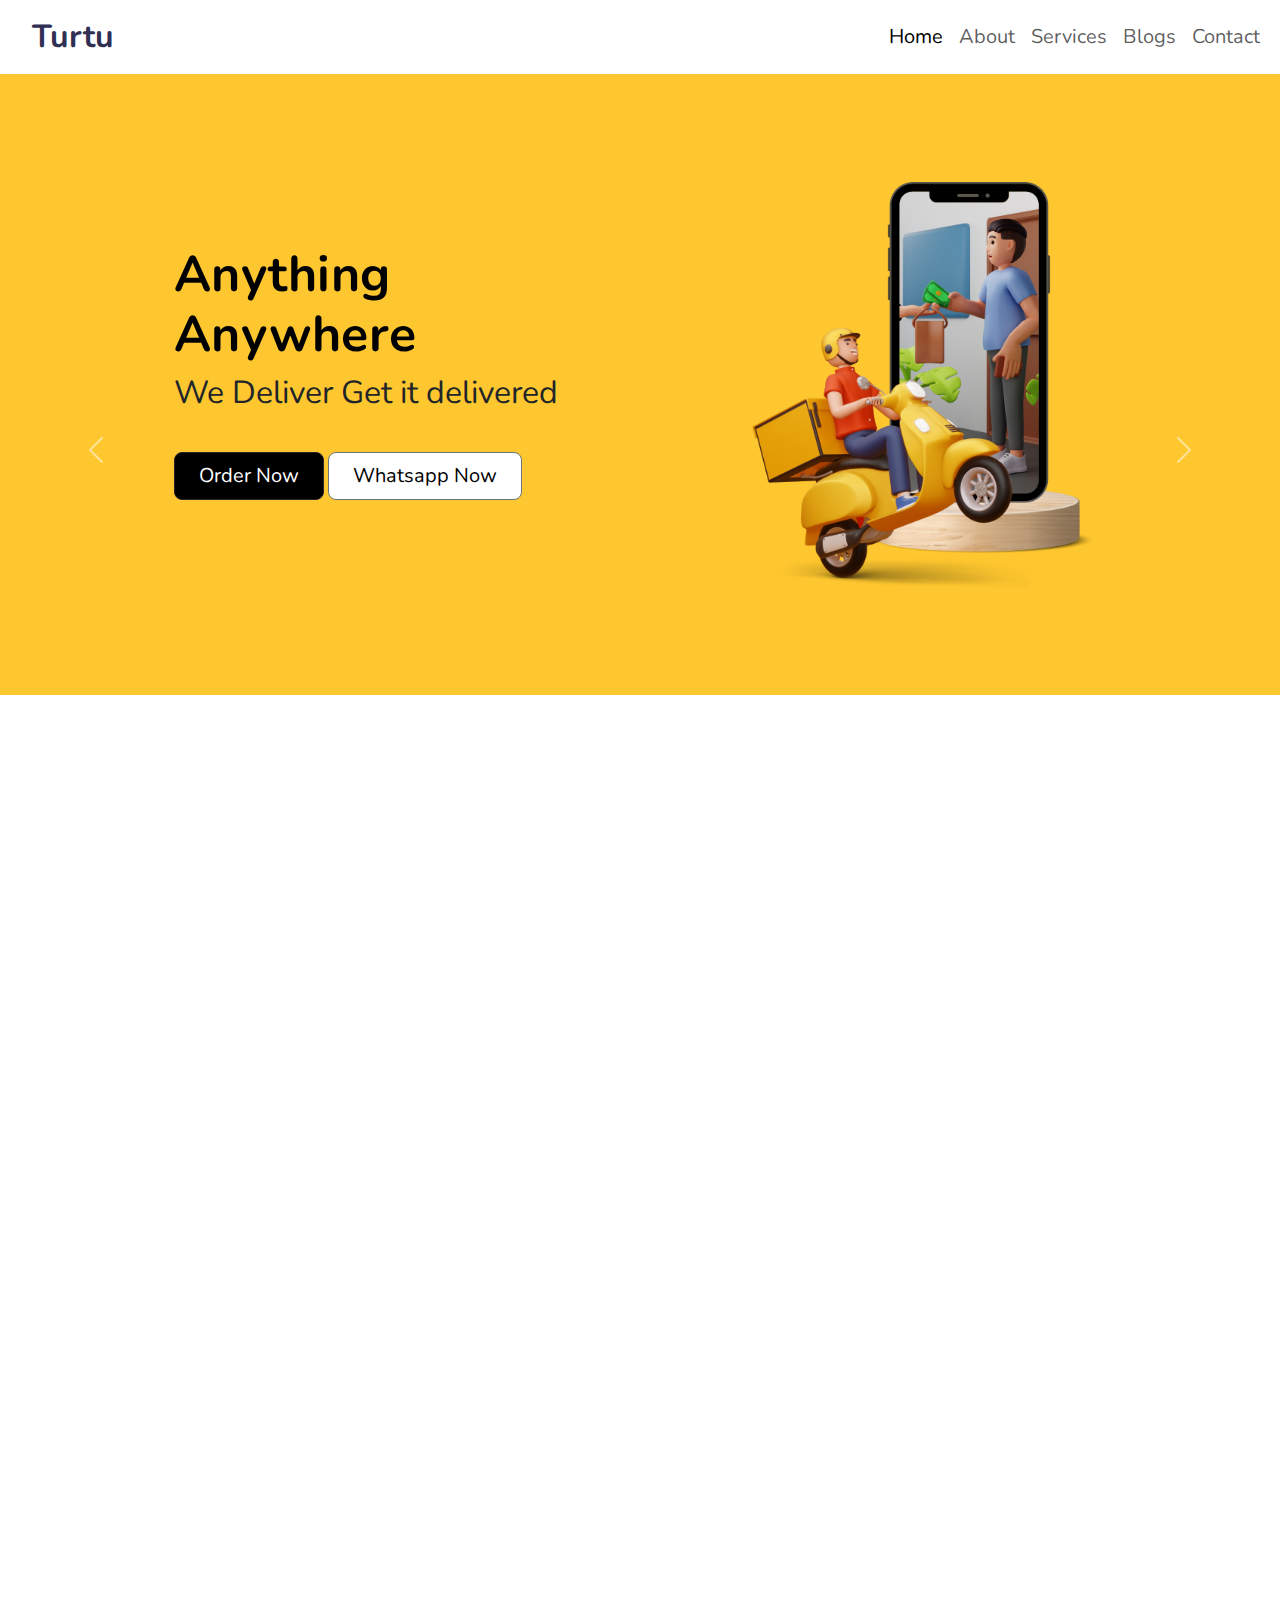
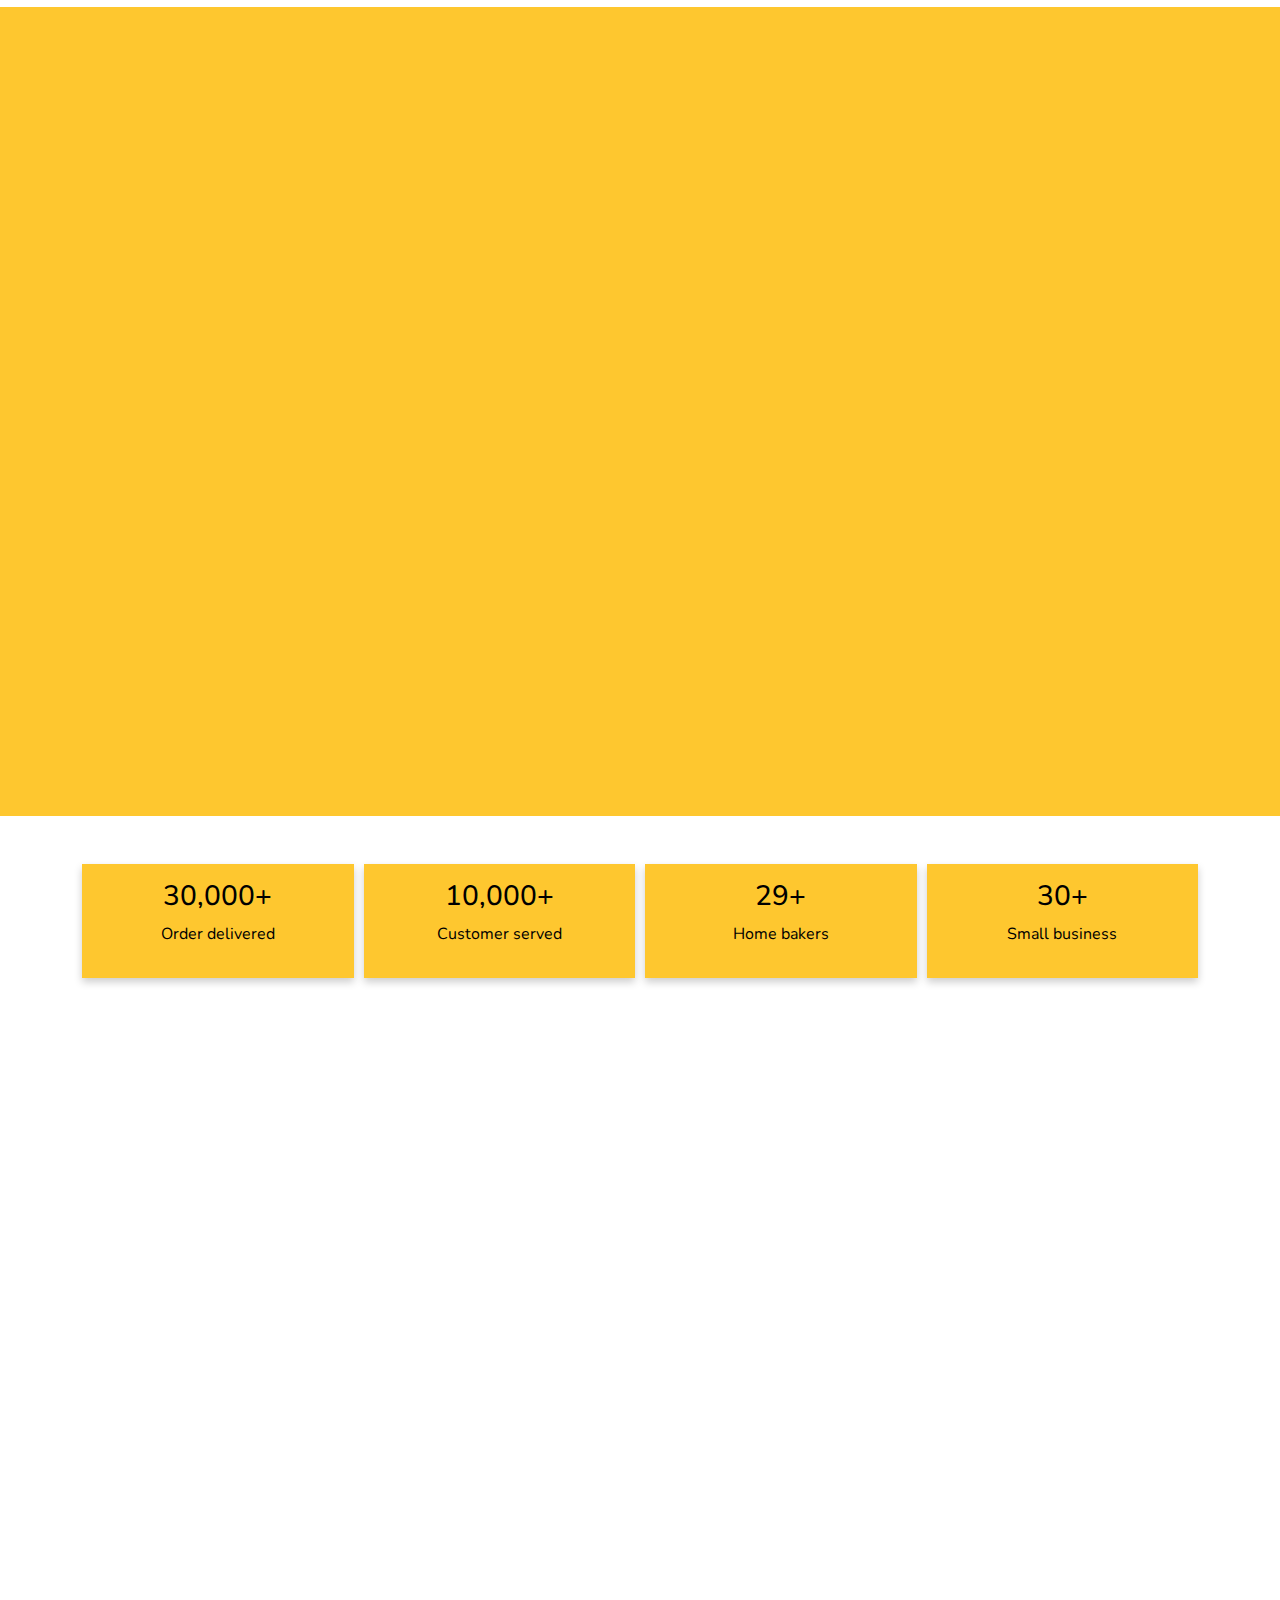
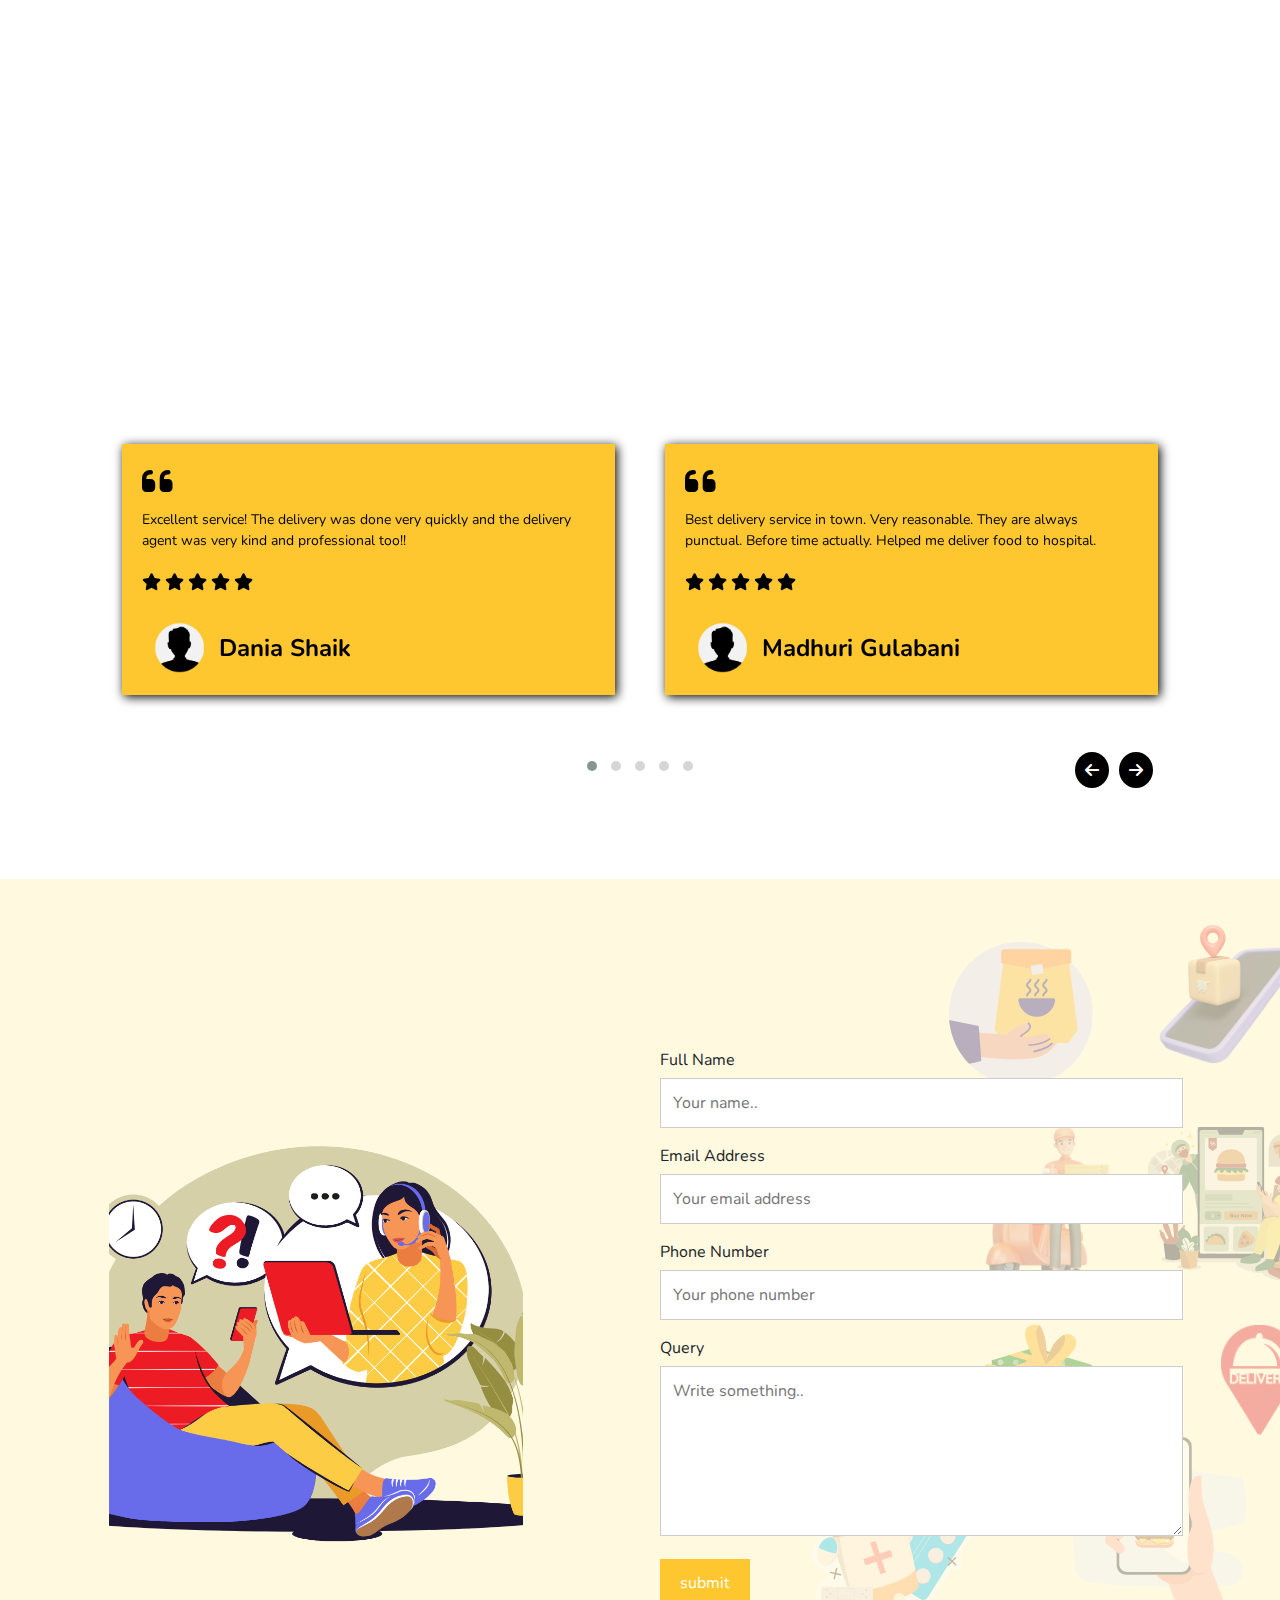
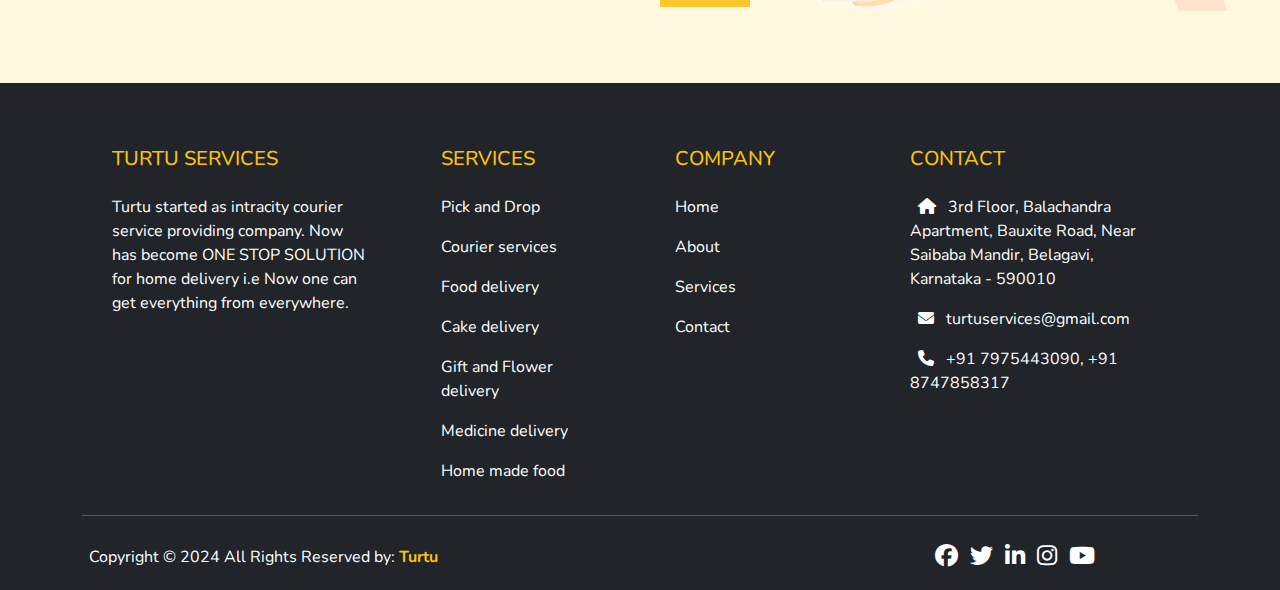
<file: index.html>
<!doctype html>
<html lang="en">

<head>
  <meta charset="utf-8">
  <meta name="viewport" content="width=device-width, initial-scale=1.0">
  <title>Turtu Services</title>
  <link href="https://cdn.jsdelivr.net/npm/bootstrap@5.3.3/dist/css/bootstrap.min.css" rel="stylesheet"
    integrity="sha384-QWTKZyjpPEjISv5WaRU9OFeRpok6YctnYmDr5pNlyT2bRjXh0JMhjY6hW+ALEwIH" crossorigin="anonymous">
  <link rel="stylesheet" href="https://cdnjs.cloudflare.com/ajax/libs/font-awesome/5.15.4/css/all.min.css"
    integrity="sha512-1ycn6IcaQQ40/MKBW2W4Rhis/DbILU74C1vSrLJxCq57o941Ym01SwNsOMqvEBFlcgUa6xLiPY/NS5R+E6ztJQ=="
    crossorigin="anonymous" referrerpolicy="no-referrer" />
  <!--font awesome-->
  <link rel="stylesheet" href="https://cdnjs.cloudflare.com/ajax/libs/font-awesome/6.5.1/css/all.min.css" />
  <!---owl carousel-->
  <link rel="stylesheet" href="https://cdnjs.cloudflare.com/ajax/libs/OwlCarousel2/2.3.4/assets/owl.carousel.min.css" />
  <link rel="stylesheet"
    href="https://cdnjs.cloudflare.com/ajax/libs/OwlCarousel2/2.3.4/assets/owl.theme.default.min.css" />

  <!--animation-->
  <link href="https://unpkg.com/aos@2.3.1/dist/aos.css" rel="stylesheet">
  <link
    rel="stylesheet"
    href="https://cdnjs.cloudflare.com/ajax/libs/animate.css/4.1.1/animate.min.css"
  />

  <link rel="stylesheet" href="./css/style.css">
</head>

<body>
  <nav class="navbar navbar-expand-lg bg-white fixed-top">

    <div class="container-fluid">
      <a class="navbar-brand fs-2 fw-bold " href="#">Turtu</a>

      <!--<a class="navbar-brand" href="#">
        <img src="./images/turtu logo.png" alt="Logo">
      </a>-->
      <button class="navbar-toggler" type="button" data-bs-toggle="collapse" data-bs-target="#navbarSupportedContent"
        aria-controls="navbarSupportedContent" aria-expanded="false" aria-label="Toggle navigation">
        <span class="navbar-toggler-icon"></span>
      </button>
      <div class="collapse navbar-collapse" id="navbarSupportedContent">
        <ul class="navbar-nav ms-auto mb-2 mb-lg-0">
          <li class="nav-item">
            <a class="nav-link active" aria-current="page"
              href="file:///E:/Practice/final%20website/index.html">Home</a>
          </li>
          <li class="nav-item">
            <a class="nav-link" href="#about">About</a>
          </li>
          <li class="nav-item">
            <a class="nav-link" href="#services">Services</a>
          </li>
          <li class="nav-item">
            <a class="nav-link" href="file:///E:/Practice/final%20website/blog.html#home">Blogs</a>
          </li>
          <li class="nav-item">
            <a class="nav-link" href="#contact">Contact</a>
          </li>
        </ul>

      </div>
    </div>
  </nav>
  <!--navbar ends-->
  <!--<section class="hero-section">
    <div class="container">
      <div class="row">
       <div class="d-flex align-items-center justify-content-center">
        <div class="col-12 col-lg-6">
          <h1 class="fw-bold pt-4">Delicious Delivered: Discover a world of flavors at your doorstep</h1>
          <p class="text-white pt-4">
            Delicious Delivered: Discover a world of flavors at your doorstep.Delicious Delivered: Discover a world of flavors at your doorstep
          </p>
          <button class="btn mt-2">Book Now</button>

        </div>
        <div class="col-12 col-lg-6">
          <div class="d-flex justify-content-end">
            <img src="./images/d1.png" class="hero-img" alt="">
          </div>

        </div>
       </div>
      </div>
    </div>


  </section>-->
  <!--carousel start-->
  <div id="home" class="carousel slide" data-bs-ride="carousel">
    <div class="carousel-indicators">
      <button type="button" data-bs-target="#carouselExampleCaptions" data-bs-slide-to="0" class="active"
        aria-current="true" aria-label="Slide 1"></button>
      <button type="button" data-bs-target="#carouselExampleCaptions" data-bs-slide-to="1"
        aria-label="Slide 2"></button>
      <button type="button" data-bs-target="#carouselExampleCaptions" data-bs-slide-to="2"
        aria-label="Slide 3"></button>
        <button type="button" data-bs-target="#carouselExampleCaptions" data-bs-slide-to="3"
        aria-label="Slide 4"></button>
    </div>
    <div class="carousel-inner">
      <div class="carousel-item active">
        <div class="hero-section">
          <div class="container">
            <div class="row">
             <div class="d-flex align-items-center justify-content-center">
              <div class="col-12 col-lg-6 ">
                <div class="first-carousel animate__animated animate__zoomIn animate_faster">
                <h1 class="fw-bold animate__animated animate__zoomIn">Anything Anywhere</h1>
                <p class="text-dark pt-2 fs-2">
                  We Deliver Get it delivered
                </p>
              
                <button type="button" class="btn btn-outline-dark btn-lg mt-3 ">Order Now</button>
                <button type="button" class="btn btn-lg btn-outline-secondary btn-lg bg-white mt-3" style="color: black;">Whatsapp Now</button>
              </div>
              </div>
              <div class="col-12 col-lg-6">
                <div class="d-flex justify-content-end animate__animated animate__zoomIn animate_faster ">
                  <img src="./images/del1.png" class="hero-img" alt="">
                </div>
      
              </div>
             </div>
            </div>
          </div>
      
      
        </div>
        <!--<img src="./images/d (8).png" class="d-block w-100" alt="...">-->
        <!--<div class="carousel-caption d-none d-md-block">
                <img src="./images/d1.png" alt="">
              <h5>First slide label</h5>
              <p>Some representative placeholder content for the first slide.</p>
            </div>-->
      </div>
      <div class="carousel-item">
        <div class="hero-section">
          <div class="container">
            <div class="row">
             <div class="d-flex align-items-center justify-content-center">
              <div class="col-12 col-lg-6">
                <div class="second-carousel animate__animated animate__zoomIn">
                <h1 class="fw-bold pt-4">Send Any documents or packages anywhere in city limits</h1>
                <!--<p class="text-white pt-4">
                  Delicious Delivered: Discover a world of flavors at your doorstep.Delicious Delivered: Discover a world of flavors at your doorstep
                </p>-->
                <button type="button" class="btn btn-outline-dark btn-lg mt-3">Order Now</button>
                <button type="button" class="btn btn-lg btn-outline-secondary btn-lg bg-white mt-3" style="color: black;">Whatsapp Now</button>
      
              </div>
            </div>
              <div class="col-12 col-lg-6">
                <div class="d-flex justify-content-end animate__animated animate__zoomIn">
                  <img src="./images/deli.png" class="hero-img" alt="" width="100%" height="490px">
                </div>
      
              </div>
            
             </div>
            </div>
          </div>
      
      
        </div>
        <!--<img src="./images/c2.png" class="d-block w-100" alt="...">-->
        <!--<div class="carousel-caption d-none d-md-block">
                <img src="./images/d2 (2).png" alt="">
              <h5>Second slide label</h5>
              <p>Some representative placeholder content for the second slide.</p>
            </div>-->
      </div>
      <div class="carousel-item">
        <div class="hero-section">
          <div class="container">
            <div class="row">
             <div class="d-flex align-items-center justify-content-center">
              <div class="col-12 col-lg-6">
                <div class="third-carousel animate__animated animate__zoomIn">
                <h1 class="fw-bold pt-4">Send Gifts and flowers to your loved ones </h1>
                <!--<p class="text-white pt-4">
                  Delicious Delivered: Discover a world of flavors at your doorstep.Delicious Delivered: Discover a world of flavors at your doorstep
                </p>-->
                <button type="button" class="btn btn-outline-dark btn-lg mt-3">Order Now</button>
                <button type="button" class="btn btn-lg btn-outline-secondary btn-lg bg-white mt-3" style="color: black;">Whatsapp Now</button>
      
              </div>
            </div>
              <div class="col-12 col-lg-6">
                <div class="d-flex justify-content-end animate__animated animate__zoomIn">
                  <img src="./images/gift1.png" class="hero-img" alt="" width="100%" height="490px">
                </div>
      
              </div>
            
             </div>
            </div>
          </div>
      
      
        </div>
        <!--<img src="./images/d (2).png" class="d-block w-100" alt="...">
        <div class="carousel-caption d-none d-md-block">

          <img src="./images/d1.png" alt="">
          <h5>Multi shop delivery</h5>
          <p>Economic and Efficient</p>
        </div>-->
      </div>
      <div class="carousel-item">
        <div class="hero-section">
          <div class="container">
            <div class="row">
             <div class="d-flex align-items-center justify-content-center">
              <div class="col-12 col-lg-6">
                <div class="second-carousel animate__animated animate__zoomIn">
                <h1 class="fw-bold pt-4">Worried about safe cake deliveries? </h1>
                <p class="text-white pt-4">
                  We are the best, safest cake deliverers Pan INDIA Book your cake delivery now 
                </p>
                <button type="button" class="btn btn-outline-dark btn-lg mt-3">Book Now</button>
                <button type="button" class="btn btn-lg btn-outline-secondary btn-lg bg-white mt-3" style="color: black;">Whatsapp Now</button>
      
              </div>
            </div>
              <div class="col-12 col-lg-6">
                <div class="d-flex justify-content-end animate__animated animate__zoomIn">
                  <img src="./images/cake1.png" class="hero-img" alt="" width="100%" height="490px">
                </div>
      
              </div>
            
             </div>
            </div>
          </div>
      
      
        </div>
        <!--<img src="./images/c2.png" class="d-block w-100" alt="...">-->
        <!--<div class="carousel-caption d-none d-md-block">
                <img src="./images/d2 (2).png" alt="">
              <h5>Second slide label</h5>
              <p>Some representative placeholder content for the second slide.</p>
            </div>-->
      </div>
    </div>
    <button class="carousel-control-prev" type="button" data-bs-target="#carouselExampleCaptions" data-bs-slide="prev">
      <span class="carousel-control-prev-icon" aria-hidden="true"></span>
      <span class="visually-hidden">Previous</span>
    </button>
    <button class="carousel-control-next" type="button" data-bs-target="#carouselExampleCaptions" data-bs-slide="next">
      <span class="carousel-control-next-icon" aria-hidden="true"></span>
      <span class="visually-hidden">Next</span>
    </button>
  </div>
  <!---carousel ends-->

  <!--about section start-->
  <section id="about" class="about_wrapper">
    <div class="row">
      <div class="col-md-12">
        <div class="section-header text-center pb-5" data-aos="fade-down">
          <h2>About Us</h2>
        </div>
      </div>
    </div>
    <div class="container">
      <div class="about" data-aos="fade-down">
      <div class="row flex-lg-row flex-column-reverse">
        <div class="col-lg-6 text-lg-start mt-4 text-middle">
          <h3>Welcome to<span> Turtu services</span></h3>
          <p>TURTU is a on-demand service tech company based out of Belagavi. Dealing with on-demand delivery,
            #Hyperlocal Delivery & last mile Delivery, Serving both B2B and B2C.</p>
          <!--<a href="#" class="main-btn mt-4">Explore</a>-->
          <div class="section-header pt-2" data-aos="fade-down">
            <div class="header">
            <h3>Who <span>We Are?</span></h3>
            </div>
            <p>Are you tired of hopping to different applications for different on-demand services? With TURTU, you can access many essential on demand services under one roof.
            </p>
          </div>
          <div class="section-header pb-5" data-aos="fade-down">
            <div class="header">
            <h3>Vision & Mission</h3>
          </div>
            <h3 style="color: rgb(255,153,0);">Vision</h3>
            <p>To be The India’s Largest on-demand Service tech Company. </p>
            <h3 style="color: rgb(255,153,0);">Mission</h3>
            <p>To provide quick, safe, Trustworthy, Reliable and Time saving essential on-demand, Hyperlocal and Last mile
              Deliveries to all tier 2&3 cities of India.
            </p>
  
          </div>

        </div>
        <div class="col-lg-6 mb-4 mb-lg-0 ps-lg-4 text-center pt-5">
          <img src="./images/a.png" class="img-fluid" alt="about">
        </div>
        
      </div>
    </div>
    </div>
  </section>
  <!--<section class="about">
    <div class="container mx-auto">
      <div class="row">
        <div class="col-md-12">
          <div class="section-header pb-5 pt-5" data-aos="fade-down">
            <div class="header">
            <h3>Who <span>We Are?</span></h3>
            </div>
            <p>Are you tired of hopping to different applications for different on-demand services? With TURTU, you can access many essential on demand services under one roof.
            </p>

          </div>
        </div>
      </div>
    </div>

  </section>
  <section class="about">
  <div class="container">
    <div class="row">
      <div class="col-md-12">
        <div class="section-header pb-5" data-aos="fade-down">
          <div class="header">
          <h3>Vision & Mission</h3>
        </div>
          <h3 style="color: rgb(255,153,0);">Vision</h3>
          <p>To be The India’s Largest on-demand Service tech Company. </p>
          <h3 style="color: rgb(255,153,0);">Mission</h3>
          <p>To provide quick, safe, Trustworthy, Reliable and Time saving essential on-demand, Hyperlocal and Last mile
            Deliveries to all tier 2&3 cities of India.
          </p>

        </div>
      </div>
    </div>
  </div>
</section>-->
  <!---about section ends-->
  <!--how it works start-->
  <div class="works">
    <div class="container">
      <div class="row">
        <div class="col-md-12">
          <div class="section-header text-center pb-5" data-aos="fade-down">
            <h2>How it works</h2>
          </div>
        </div>
      </div>
      <div class="outer-item">
        <div class="inner-item">
          <img src="./images/d (4).png" class="d-block w-100" alt="..." data-aos="zoom-in-up">
        </div>
      </div>
    </div>
  </div>

  <!---how it works ends-->
  <!--counter section-->
  <section class="counter pb-5 pt-5">
    <div class="container">
      <div class="row">
        <div class="column">
          <div class="cards">
            <h3>30,000+</h3>
            <p>Order delivered</p>
          </div>
        </div>

        <div class="column">
          <div class="cards">
            <h3>10,000+</h3>
            <p>Customer served</p>
          </div>
        </div>

        <div class="column">
          <div class="cards">
            <h3>29+</h3>
            <p>Home bakers</p>
          </div>
        </div>

        <div class="column">
          <div class="cards">
            <h3>30+</h3>
            <p>Small business</p>
          </div>
        </div>
      </div>
    </div>
  </section>
  <!---counter section ends-->
  <!----service section----->
  <section class="services pb-5" id="services">
    <div class="container">
      <div class="section-header text-center pb-5" data-aos="fade-down">
        <h2>Services</h2>
      </div>

      <div class="row">
        <div class="col-md-4 col-sm-6 col-xs-12" data-aos="fade-up-right">
          <div class="single-service text-center">
            <img src="./images/drop.png">
            <!--<i class="fab fa-facebook"></i>-->
            <h3>Pick and Drop</h3>
            <p>Send any packages or document within the city or outside the city.</p>
          </div>
        </div>
        <div class="col-md-4 col-sm-6 col-xs-12" data-aos="fade-up">
          <div class="single-service text-center">
            <img src="./images/del.png">
            <!--<i class="fab fa-facebook"></i>-->
            <h3>Courier Services</h3>
            <p>Send any packages or document within the city or outside the city.</p>
          </div>
        </div>
        <div class="col-md-4 col-sm-6 col-xs-12" data-aos="fade-up-left">
          <div class="single-service text-center">
            <img src="./images/food2.png">
            <!---<i class="fab fa-facebook"></i>-->
            <h3>Food Delivery</h3>
            <p>Now get mouth-watering, tastiest food from all the restaurants.</p>
          </div>
        </div>
        <div class="col-md-4 col-sm-6 col-xs-12" data-aos="fade-down-right" >
          <div class="single-service text-center">
            <img src="./images/cake1.png">
            <!--<i class="fab fa-facebook"></i>-->
            <h3>Cake delivery</h3>
            <p>Now get all types of customized and regular cakes home delivered safely.</p>
          </div>
        </div>
        <div class="col-md-4 col-sm-6 col-xs-12" data-aos="fade-down">
          <div class="single-service text-center">
            <img src="./images/gift.png">
            <!--<i class="fab fa-facebook"></i>-->
            <h3>Gifts And Flower</h3>
            <p>Send any packages or document within the city or outside the city.</p>
          </div>
        </div>
        <div class="col-md-4 col-sm-6 col-xs-12" data-aos="fade-down-left">
          <div class="single-service text-center">
            <img src="./images/medc.png">
            <!--<i class="fab fa-facebook"></i>-->
            <h3>Medicine Delivery</h3>
            <p>Send any packages or document within the city or outside the city.</p>
          </div>
        </div>
      </div>
    </div>
  </section>

  <!------service section--------->

  <!--testimonial section start-->
  <section class="testimonial my-5 mt-5 pb-5">
    <div class="testimonials-section">
      <header class="section-header" data-aos="fade-down">
        <h2>What customer say</h2>

      </header>
      <!--owl carousel -->
      <div class="owl-carousel owl-theme testimonial-container">
        <!--item1-->
        <div class="item testimonial-card">
          <main class="test-card-body">
            <div class="quote">
              <i class="fa fa-quote-left"></i>
              <!---<h2>message</h2>-->
            </div>
            <p>Excellent service! The delivery was done very quickly and the delivery agent was very kind and professional too!!</p>
            <div class="ratings">
              <i class="fa-solid fa-star"></i>
              <i class="fa-solid fa-star"></i>
              <i class="fa-solid fa-star"></i>
              <i class="fa-solid fa-star"></i>
              <i class="fa-solid fa-star"></i>
            </div>
            <div class="profile">
              <div class="profile-image">
                <img src="./images/profile.png">
              </div>
              <div class="profile-desc">
                <span>Dania Shaik</span>
              </div>
            </div>

          </main>

        </div>
        <!--item2-->
        <div class="item testimonial-card pd-4">
          <main class="test-card-body">
            <div class="quote">
              <i class="fa fa-quote-left"></i>
              <!--<h2>Message</h2>-->
            </div>
            <p>Best delivery service in town. Very reasonable. They are always punctual. Before time actually. Helped me deliver food to hospital.</p>
            <div class="ratings">
              <i class="fa-solid fa-star"></i>
              <i class="fa-solid fa-star"></i>
              <i class="fa-solid fa-star"></i>
              <i class="fa-solid fa-star"></i>
              <i class="fa-solid fa-star"></i>
            </div>
            <div class="profile">
              <div class="profile-image">
                <img src="./images/profile.png">
              </div>
              <div class="profile-desc">
                <span>Madhuri Gulabani</span>
              </div>
            </div>

          </main>
        </div>
        <!--item3-->
        <div class="item testimonial-card">
          <main class="test-card-body">
            <div class="quote">
              <i class="fa fa-quote-left"></i>
              <!--<h2>Awesome coding</h2>-->
            </div>
            <p>They are the best delivery service in belgaum i hav come across for my cakes and other stuff .. Also at very reasonable rates.. Very professional!</p>
            <div class="ratings">
              <i class="fa-solid fa-star"></i>
              <i class="fa-solid fa-star"></i>
              <i class="fa-solid fa-star"></i>
              <i class="fa-solid fa-star"></i>
              <i class="fa-solid fa-star"></i>
            </div>
            <div class="profile">
              <div class="profile-image">
                <img src="./images/profile.png">
              </div>
              <div class="profile-desc">
                <span>Madhuri Yardi</span>
              </div>
            </div>

          </main>
        </div>
        <!---item4-->
        <div class="item testimonial-card">
          <main class="test-card-body">
            <div class="quote">
              <i class="fa fa-quote-left"></i>
              <!--<h2>Messgae</h2>-->
            </div>
            <p>Quick response and fast delivery. I  recommend this service if you want to deliver anything you want around the city!! Very polite delivery men.</p>
            <div class="ratings">
              <i class="fa-solid fa-star"></i>
              <i class="fa-solid fa-star"></i>
              <i class="fa-solid fa-star"></i>
              <i class="fa-solid fa-star"></i>
              <i class="fa-solid fa-star"></i>
            </div>
            <div class="profile">
              <div class="profile-image">
                <img src="./images/profile.png">
              </div>
              <div class="profile-desc">
                <span>Sphoorti Sanamannavar</span>
              </div>
            </div>

          </main>

        </div>
        <!--item5-->
        <div class="item testimonial-card">
          <main class="test-card-body">
            <div class="quote">
              <i class="fa fa-quote-left"></i>
              <!--<h2>message</h2>-->
            </div>
            <p>Wonderful service. Even though I ordered from thousands of miles away from India they get my delivery done asap. Thank you you are doing a wonderful job 🎉😊</p>
            <div class="ratings">
              <i class="fa-solid fa-star"></i>
              <i class="fa-solid fa-star"></i>
              <i class="fa-solid fa-star"></i>
              <i class="fa-solid fa-star"></i>
              <i class="fa-solid fa-star"></i>
            </div>
            <div class="profile">
              <div class="profile-image">
                <img src="./images/profile.png">
              </div>
              <div class="profile-desc">
                <span>Akshay shettennavar</span>
              </div>
            </div>

          </main>

        </div>
        <!---item6-->
        <div class="item testimonial-card">
          <main class="test-card-body">
            <div class="quote">
              <i class="fa fa-quote-left"></i>
              <!--<h2>Messgae</h2>-->
            </div>
            <p>Cake was delivered intact across nearly 10kms despite of bad roads and heavy rainfall.Very professional and polite delivery executive.</p>
            <div class="ratings">
              <i class="fa-solid fa-star"></i>
              <i class="fa-solid fa-star"></i>
              <i class="fa-solid fa-star"></i>
              <i class="fa-solid fa-star"></i>
              <i class="fa-solid fa-star"></i>
            </div>
            <div class="profile">
              <div class="profile-image">
                <img src="./images/profile.png">
              </div>
              <div class="profile-desc">
                <span>Pavitra Hegde</span>
              </div>
            </div>

          </main>

        </div>
        <!---item7-->
        <div class="item testimonial-card" style="padding-bottom: 30px;">
          <main class="test-card-body">
            <div class="quote">
              <i class="fa fa-quote-left"></i>
              <!--<h2>Messgae</h2>-->
            </div>
            <p>Perfect delivery of a large cake . Happy with the service</p>
            <div class="ratings">
              <i class="fa-solid fa-star"></i>
              <i class="fa-solid fa-star"></i>
              <i class="fa-solid fa-star"></i>
              <i class="fa-solid fa-star"></i>
              <i class="fa-solid fa-star"></i>
            </div>
            <div class="profile pb-3">
              <div class="profile-image">
                <img src="./images/profile.png">
              </div>
              <div class="profile-desc">
                <span>Deepa Halapanavar</span>
              </div>
            </div>

          </main>

        </div>
        <!---item7-->
        <div class="item testimonial-card" style="padding-bottom: 30px;">
          <main class="test-card-body">
            <div class="quote">
              <i class="fa fa-quote-left"></i>
              <!--<h2>Messgae</h2>-->
            </div>
            <p>My real time experience it's very prompt, reasonable and trustworthy...👍 Go for it....</p>
            <div class="ratings">
              <i class="fa-solid fa-star"></i>
              <i class="fa-solid fa-star"></i>
              <i class="fa-solid fa-star"></i>
              <i class="fa-solid fa-star"></i>
              <i class="fa-solid fa-star"></i>
            </div>
            <div class="profile pb-3">
              <div class="profile-image">
                <img src="./images/profile.png">
              </div>
              <div class="profile-desc">
                <span>vrunda parab</span>
              </div>
            </div>

          </main>

        </div>
        <!---item7-->
        <div class="item testimonial-card" style="padding-bottom: 30px;">
          <main class="test-card-body">
            <div class="quote">
              <i class="fa fa-quote-left"></i>
              <!--<h2>Messgae</h2>-->
            </div>
            <p>It was really helpful, The service was very quite.</p>
            <div class="ratings">
              <i class="fa-solid fa-star"></i>
              <i class="fa-solid fa-star"></i>
              <i class="fa-solid fa-star"></i>
              <i class="fa-solid fa-star"></i>
              <i class="fa-solid fa-star"></i>
            </div>
            <div class="profile pb-3">
              <div class="profile-image">
                <img src="./images/profile.png">
              </div>
              <div class="profile-desc">
                <span>rashmita shetty</span>
              </div>
            </div>

          </main>

        </div>
      </div>
    </div>
      <!---owl carousel ends-->
    </div>

  </section>


  <!--testimonial section ends-->
  <!--contact section-->
  <section class="contact py-2" id="contact" style="background-image: url(./images/d\ \(5\).png);">
    <div class="container my-5">
      <div style="text-align:center" data-aos="fade-down">
        <h2>Contact Us</h2>
        <p>leave us a message:</p>
      </div>
      <div class="row">
        <div class="column">
          <img src="./images/call.png" style="width:80%;">
        </div>
        <div class="column">
          <form action="" id="form" onsubmit="return validation(this)">
            <div class="input-control">
              <label for="fname">Full Name</label>
              <input type="text" id="fname" name="name" placeholder="Your name..">
              <span id="username" class="text-danger font-weight-bold"></span>
              <div class="error"></div>

            </div>
            <div class="input-control">
              <label for="email">Email Address</label>
              <input type="email" id="email" name="Email Address" placeholder="Your email address">
              <span id="emailid" class="text-danger font-weight-bold"></span>
              <div class="error"></div>

            </div>

            <div class="input-control">
              <label for="phone number">Phone Number</label><br>
              <input type="text" id="phno" name="phone number" placeholder="Your phone number"><br>
              <div class="error"></div>
              <span id="number" class="text-danger font-weight-bold"></span>
            </div>
            <div class="input-control">

              <label for="subject">Query</label>
              <textarea id="Query" name="subject" placeholder="Write something.." style="height:170px"></textarea>
              <div class="error"></div>
              <span id="username" class="text-danger font-weight-bold"></span>
            </div>

            <input type="submit" name="submit" value="submit">
          </form>
        </div>
      </div>
    </div>
  </section>

  <!--contact section ends-->


  <!---footer-->
  <footer class="bg-dark text-white pt-5 pd-4">
    <div class="container text-md-left">
      <div class="row">
        <div class="col-md-3 col-lg-3 col-xl-3 mx-auto mt-3">

          <h5 class="text-uppercase mb-4 font-weight-bold text-warning">Turtu Services</h5>
          <p>Turtu started as intracity courier service providing company. Now has become ONE STOP SOLUTION for home
            delivery i.e Now one can get everything from everywhere.</p>



        </div>
        <div class="col-md-2 col-lg-2 col-xl-2 mx-auto mt-3">
          <h5 class="text-uppercase mb-4 font-weight-bold text-warning">Services</h5>
          <p>
            <a href="#" class="text-white" style="text-decoration: none;">Pick and Drop</a>
          </p>
          <p>
            <a href="#" class="text-white" style="text-decoration: none;">Courier services</a>
          </p>
          <p>
            <a href="#" class="text-white" style="text-decoration: none;">Food delivery</a>
          </p>
          <p>
            <a href="#" class="text-white" style="text-decoration: none;">Cake delivery</a>
          </p>
          <p>
            <a href="#" class="text-white" style="text-decoration: none;">Gift and Flower delivery</a>
          </p>
          <p>
            <a href="#" class="text-white" style="text-decoration: none;">Medicine delivery</a>
          </p>
          <p>
            <a href="#" class="text-white" style="text-decoration: none;">Home made food</a>
          </p>
        </div>

        <div class="col-md-3 col-lg-2 col-xl-2 mx-auto mt-3">
          <h5 class="text-uppercase mb-4 font-weight-bold text-warning">Company</h5>
          <p>
            <a href="#home" class="text-white" style="text-decoration: none;">Home</a>
          </p>
          <p>
            <a href="#about" class="text-white" style="text-decoration: none;">About</a>
          </p>
          <p>
            <a href="#services" class="text-white" style="text-decoration: none;">Services</a>
          </p>
          <p>
            <a href="#contact" class="text-white" style="text-decoration: none;">Contact</a>
          </p>
        </div>

        <div class="col-md-4 col-lg-3 col-xl-3 mx-auto mt-3">
          <h5 class="text-uppercase mb-4 font-weight-bold text-warning">contact</h5>
          <p>
            <i class="fas fa-home mr-3 px-2"></i> 3rd Floor, Balachandra Apartment, Bauxite Road, Near Saibaba Mandir,
            Belagavi, Karnataka - 590010
          </p>
          <p>
            <i class="fas fa-envelope mr-3 px-2"></i> turtuservices@gmail.com
          </p>
          <p>
            <i class="fas fa-phone mr-3 px-2"></i> +91 7975443090, +91 8747858317
          </p>



        </div>

      </div>
      <hr class="mb-4">
      <div class="row align-items-center">
        <div class="col-md-7 col-lg-8">
          <p>Copyright © 2024 All Rights Reserved by:
            <a href="#" style="text-decoration: none;">
              <strong class="text-warning">Turtu</strong>
            </a>
          </p>

        </div>
        <div class="col-md-5 col-lg-4">
          <div class="text-center text-d-right">
            <ul class="list-unstyled list-inline">
              <li class="list-inline-item">
                <a href="https://www.facebook.com/TURTUSERVICES" class="btn-floating btn-sm text-white"
                  style="font-size: 23px;"><i class="fab fa-facebook"></i></a>
              </li>
              <li class="list-inline-item">
                <a href="" class="btn-floating btn-sm text-white" style="font-size: 23px;"><i
                    class="fab fa-twitter"></i></a>
              </li>
              <li class="list-inline-item">
                <a href="https://www.linkedin.com/company/turtu/?viewAsMember=true"
                  class="btn-floating btn-sm text-white" style="font-size: 23px;"><i class="fab fa-linkedin-in"></i></a>
              </li>
              <li class="list-inline-item">
                <a href="https://www.instagram.com/turtubgm/" class="btn-floating btn-sm text-white"
                  style="font-size: 23px;"><i class="fab fa-instagram"></i></a>
              </li>
              <li class="list-inline-item">
                <a href="https://www.youtube.com/channel/UCCM4ACzrirC0o7ZE--QwVig"
                  class="btn-floating btn-sm text-white" style="font-size: 23px;"><i class="fab fa-youtube"></i></a>
              </li>

            </ul>
          </div>

        </div>

      </div>
  </footer>





  <script src="https://cdn.jsdelivr.net/npm/bootstrap@5.3.3/dist/js/bootstrap.bundle.min.js"
    integrity="sha384-YvpcrYf0tY3lHB60NNkmXc5s9fDVZLESaAA55NDzOxhy9GkcIdslK1eN7N6jIeHz"
    crossorigin="anonymous"></script>
  <script src="https://cdnjs.cloudflare.com/ajax/libs/jquery/3.7.1/jquery.min.js"
    integrity="sha512-v2CJ7UaYy4JwqLDIrZUI/4hqeoQieOmAZNXBeQyjo21dadnwR+8ZaIJVT8EE2iyI61OV8e6M8PP2/4hpQINQ/g=="
    crossorigin="anonymous" referrerpolicy="no-referrer"></script>
  <!---jquery-->
  <script src="https://cdnjs.cloudflare.com/ajax/libs/jquery/3.7.1/jquery.min.js"></script>
  <!---owl carousel-->
  <script src="https://cdnjs.cloudflare.com/ajax/libs/OwlCarousel2/2.3.4/owl.carousel.min.js"></script>
  <!---link to custom script-->
  <script type="text/javascript" src="script.js"></script>

  <!--animation-->
  <script src="https://unpkg.com/aos@2.3.1/dist/aos.js"></script>
  <script>
    AOS.init();
  </script>
  <!--<script src="./validation.js"></script>-->
  <script type="text/javascript">
    function validation() {
      var user = document.getElementById('fname').value;
      var phno = document.getElementById('phno').value;
      var email = document.getElementById('email').value;
      if (user == "") {
        document.getElementById('username').innerHTML = "username is required";
        return false;
      }
      if ((user.length <= 2) || (user.length > 20)) {
        document.getElementById('username').innerHTML = "username length between 2 and 20";
        return false;

      }
      if (!isNaN(user)) {
        document.getElementById('username').innerHTML = "Only characters are allowed";
        return false;

      }
      if (email == "") {
        document.getElementById('emailid').innerHTML = "email ID is required";
        return false;
      }
      if (email.indexOf('@') <= 0) {
        document.getElementById('emailid').innerHTML = "Please enter correct email address";
        return false;
      }
      if ((email.charAt(email.length - 4) != '.') && (email.charAt(email.length - 3) != '.')) {
        document.getElementById('emailid').innerHTML = "Please enter correct email address";
        return false;
      }


      if (phno == "") {
        document.getElementById('number').innerHTML = "please enter phone number";
        return false;
      }
      if (isNaN(phno)) {
        document.getElementById('number').innerHTML = "Only digits are allowed";
        return false;

      }
      if (phno.length != 10) {
        document.getElementById('number').innerHTML = "Please enter 10 digits number";
        return false;
      }
    }

  </script>



</body>

</html>
</file>
<file: css/style.css>
@import url('https://fonts.googleapis.com/css2?family=Nunito:ital,wght@0,200..1000;1,200..1000&display=swap');

*{
    margin: 0;
    padding: 0;
    box-sizing:border-box;
    font-family: "Nunito", sans-serif;

}
body{
    background: white;
}
img{
    width: 60px;
    height: 60px;
    padding: 2px;
    margin-left: 10px;
}
.nav-link{
    font-size: 20px;
}
.navbar-brand {
  padding-left: 20px;
  color: rgb(48, 48, 84);
}/*carousel*/
.carousel-item{
    height: 100vh;
    min-height: 300px;
}
/*.carousel-item img{
    width: 100%;
    height: 100vh;

}*/
.section-padding{
    padding: 50px 0;
}
.first-carousel {
  margin-left: 85px;

}
.second-carousel {
  margin-left: 85px;

}
.third-carousel {
  margin-left: 85px;

}
.first-carousel h1{
  font-size: 50px; 
}
.second-carousel h1{
  font-size: 40px; 
}
h1{
  font-size: 40px;
  line-height: 1.2;
  margin-top: 100px;
  letter-spacing: 0.3px;
  color: #000;
  
 
}
.hero-section{
  background-color: rgb(254,199,47);
  padding-top: 200px;
  overflow: hidden;
  padding-top: 8%;
  padding-bottom: 8%;
  

}
.hero-section p{
  font-size: 19px;
  line-height: 1.7;
  color: white;
  margin-top: -15px;

}
.btn{
  background-color: #000;
  color: #fff;
  padding: 8px 24px;
  margin-bottom: 50px;
}

.hero-img{
  width: 100%;
 height: 490px;
 object-fit: contain;
 padding-top: 80px;
}
.animate__animated .animate__zoomIn{
  --animate_fast: 800ms;
}
/* Responsive carousel */
@media screen and (max-width: 600px) {
  
  .hero-section .row{
    display: flex;
    flex-direction: column;
  }
}
  

/*.carousel-caption{
   margin-bottom:330px;
   margin-right: 580px;
}
.carousel-caption h5{
    font-size: 50px;
}
.carousel-caption p{
    font-size: 30px;
}
.carousel-caption img{
    height: 50%;
    width: 100%;
    margin-left: 580px;
    margin-bottom: -420px;
    object-fit: contain;
}*/

/*about*/
.img-fluid{
    height: 60%;
    width: 100%;
    object-fit: contain;
    padding: 15px;
    margin-top: 30px;
    display: flex;
    align-items: center;
   
   
}
.about .col{
  margin-top: 30px;
}
.about span{
  color: rgb(255,153,0);
}




/*how it works*/

.inner-item img{
    width: 100%;
    height: 80vh;
    margin-top: -50px;
}
.works{
    background-color: rgb(254,199,47);
}
.section-header h2{
    padding: 20px;
    font-size: 35px;
    font-weight: 800;
}

/*counter section*/
/* Float four columns side by side */
.column {
    float: left;
    width: 25%;
    padding: 0 5px;
  }
  
  .row {margin: 0 -5px;}
  
  /* Clear floats after the columns */
  .row:after {
    content: "";
    display: table;
    clear: both;
  }
  
  /* Responsive columns */
  @media screen and (max-width: 600px) {
    .column {
      width: 100%;
      display: block;
      margin-bottom: 10px;
    }
  }
  
  /* Style the counter cards */
  .cards {
    box-shadow: 0 4px 8px 0 rgba(0, 0, 0, 0.2);
    padding: 16px;
    text-align: center;
    background-color: rgb(254,199,47);
    color: black;
  }
  /*contact*/

input[type=text], select, textarea {
    width: 100%;
    padding: 12px;
    border: 1px solid #ccc;
    margin-top: 6px;
    margin-bottom: 16px;
    resize: vertical;
  }
  input[type=email], select, textarea {
    width: 100%;
    padding: 12px;
    border: 1px solid #ccc;
    margin-top: 6px;
    margin-bottom: 16px;
    resize: vertical;
  }
  
  input[type=submit] {
    background-color: rgb(254,199,47);
    color: white;
    padding: 12px 20px;
    border: none;
    cursor: pointer;
  }
  
  input[type=submit]:hover {
    background-color:#000 ;
  }
  
  
  
  
  /* Create two columns that float next to eachother */
  .contact .column {
    float: left;
    width: 50%;
    margin-top: 6px;
    padding: 20px;
  }
  .contact .column img{
    height: 100%;
    width: 100%;
    object-fit: cover;
  }
  
  /* Clear floats after the columns */
 .contact .row:after {
    content: "";
    display: table;
    clear: both;
  }
  
  /* Responsive layout - when the screen is less than 600px wide, make the two columns stack on top of each other instead of next to each other */
  @media screen and (max-width: 600px) {
    .contact .column, input[type=submit] {
      width: 100%;
      margin-top: 0;
    }
  }

  /* testimonials*/
  .testimonials-section{
    width: 100%;
    padding: 0px 8%;
   

  }
  .profile-image img{
    max-width: 55px;
    height: 55px;
  }
  .testimonials-section .section-header{
    max-width: 700px;
    text-align: center;
    margin: 30px auto 40px;
    
  }
  .section-header h2{
    position: relative;
    font-size: 36px;
    color: #000;
    
  }
  .testimonial-container{
    position: relative;
  }
  
  .testimonial-container .testimonial-card{
    padding: 20px;
  }
  .testimonial-card .test-card-body{
    background-color: rgb(254,199,47);
    box-shadow: 2px 2px 10px rgba(0, 0, 0, 12);
    padding: 20px;
  }
  .test-card-body .quote{
    display: flex;
    align-items: center;

  }
  .test-card-body .quote i{
    font-size: 35px;
    color: #000;
    margin-right: 20px;
  }

.test-card-body .quote h2{
  color: #000;
}

.test-card-body p{
  margin: 10px 0px 15px;
  font-size: 14px;
  line-height: 1.5;
  color: #000;

}
.test-card-body .ratings {
  margin-top: 20px;
}
.test-card-body .ratings i{
  font-size: 17px;
  color: #000;
  cursor: pointer;
}
.testimonial-card .profile{
  display: flex;
  align-items: center;
  margin-top: 25px;
}
.profile .profile-image{
  width: 62px;
  height: 55px;
  
  overflow: hidden;
  margin-right: 15px;
}
.profile .profile-image img{
  width: 100%;
  height: 100%;
  
  object-fit: cover;
}
.profile .profile-desc{
  display: flex;
  flex-direction: column;
}
.profile-desc span:nth-child(1){
  font-size: 24px;
  font-weight: bold;
  color: #000;
}
.profile-desc span:nth-child(2){
  font-size: 15px;
  color:#000 ;
}
.owl-nav{
  position: absolute;
  right: 20px;
  bottom: -10px;
  
}
.owl-nav button{
  border-radius: 50% !important;
}
.owl-nav .owl-prev i,
.owl-nav .owl-next i{
  padding: 10px !important;
  border-radius: 50%;
  background-color: #000;
  color:#fff;
  cursor: pointer;
  transition: 0.4s;
}
.owl-nav .owl-prev i:hover,
.owl-nav .owl-next i:hover{
  background-color: rgb(254,199,47) !important;
  color: #e9e9e9;

}
.owl-dots{
  margin-top: 15px;
}

/*blog section*/
.card-img-top{
  width: 100%;
  height: 250px;
}
.card{
  z-index: 1;
  overflow: hidden;
  transition: .5s;
  margin-bottom: 20px;

}
.card:hover{
  color: #000 !important;
}
.card::before{
  content: "";
  position: absolute;
  left:-100%;
  top: 0%;
  background-color:rgb(254,199,47) ;
  width: 100%;
  height: 100%;
  transition: 0.5s;
  z-index: -1;
}
.card:hover::before{
  left: 0%;

}

/*---service---*/
.single-service{
  background: #212121;
  padding: 30px;
  height: 300px;
  transition: all 0.9s ease 0s;
  margin-bottom: 20px;
  
}
/*.single-service i{
  color: rgb(254,199,47);
  font-size: 80px;
  padding-bottom: 20px;
 
}*/
.single-service img{
  height: 62%;
  width: 100%;
  object-fit: contain;
}
.single-service h3{
  color: #fff;
  font-size: 22px;
  text-transform: uppercase;
  font-weight: bold;
  padding-top: 10px;
}
.single-service p{
  display: none;
  transition: all 0.9s ease 0s;
  color: #fff;
  font-weight: 700;
}
.single-service:hover p{
  display: block;
  color: #000;
}
.single-service:hover h3{
  display: block;
  color: #000;
}
/*.single-service:hover i{
  font-size: 120px;
  transition: 0.9s;
  color:#000;
}*/
.single-service:hover img{
  transition: 0.9s;

}
.single-service:hover{
  background: rgb(254,199,47);
}


/*responsive*/
/*tab*/
@media only screen and (min-width:768px) and (max-width:991px){
  .single-service{
    margin-bottom: 20px;
  }

}
/*mobile*/
@media only screen and(max-width:767px) {
  h2{
    font-size: 25px;
  }
  .single-service{
    margin-bottom: 50px;
    padding: 40px;
  }
  .single-service:hover i{
    font-size: 100px;
  }
}

@media only screen and(max-width:455px){
  .carousel-item img{
    width: 100%;
    height: 60%;
  }

}



/* carousel banner
h1{
  font-size: 40px;
  line-height: 1.2;
  margin-top: 100px;
  letter-spacing: 0.3px;
  color: #000;
  
 
}
.hero-section{
  background-color: rgb(254,199,47);
  padding-top: 200px;
  overflow: hidden;
  padding-top: 8%;
  padding-bottom: 8%;
  

}
.hero-section p{
  font-size: 19px;
  line-height: 1.7;
  color: white;
  margin-top: -15px;

}
.btn{
  background-color: #000;
  color: #fff;
  padding: 8px 24px;
  margin-bottom: 50px;
}
.hero-img{
  width: 100%;
 height: 490px;
 object-fit: contain;
 padding-top: 80px;
}
*/
</file>
